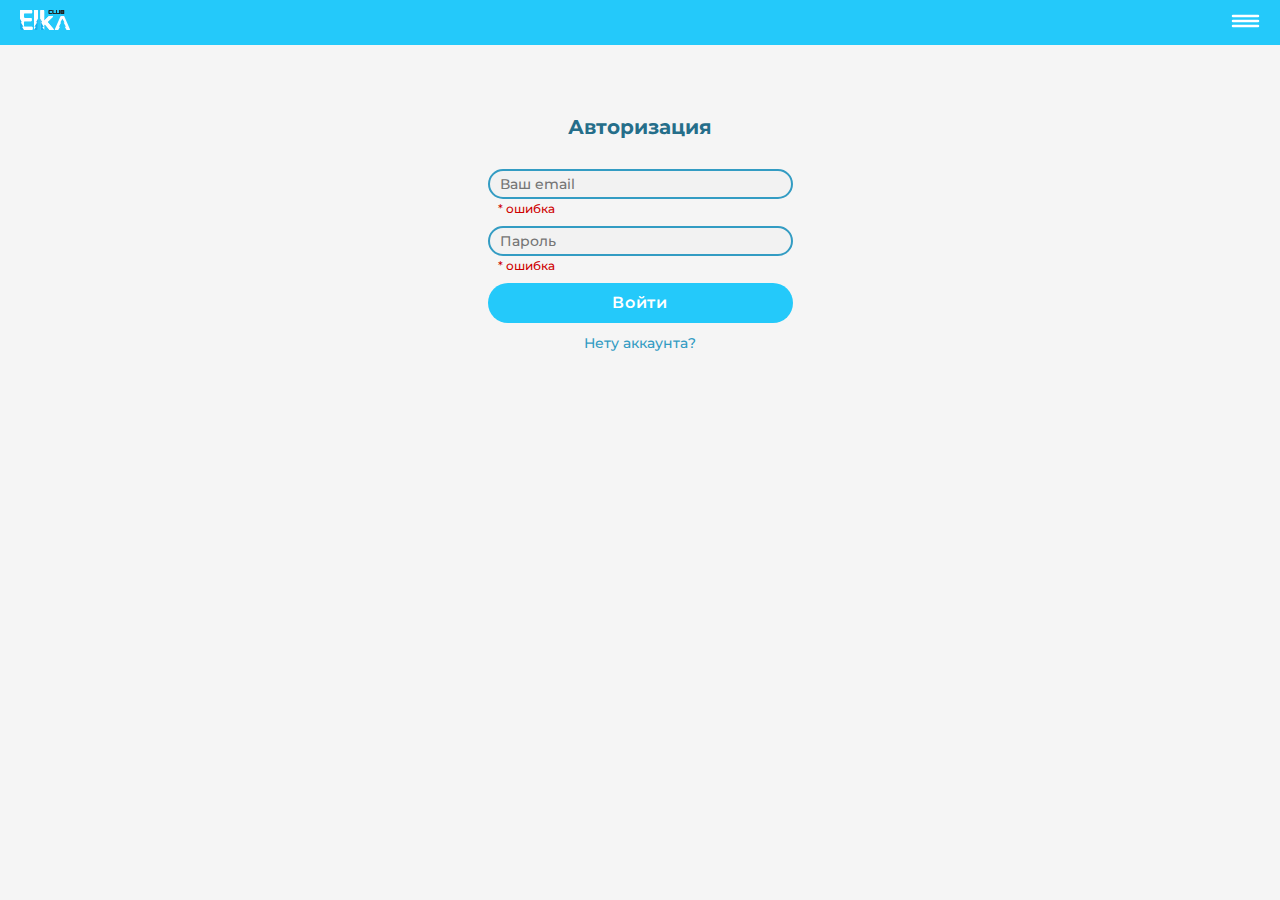
<file: auth.html>
<!DOCTYPE html>
<html lang="ru">

<head>
    <meta charset="UTF-8">
    <meta name="viewport" content="width=device-width, initial-scale=1.0">
    <title>Главная - Elka Club</title>

    <link rel="stylesheet" href="css/style.css">
</head>

<body>
    <header class="">
        <div class="wrapper">
            <div class="header">
                <a href="index.html"><img src="img/logo.svg" alt=""></a>
                <button class="burger_menu">
                    <img src="img/burger.svg" alt="">
                </button>
            </div>
        </div>
    </header>
    <div class="burger_menu_content">
        <div class="burger_header">
            <a href="index.html"><img src="img/logo_circle.svg" alt=""></a>
            <div class="button_burger">
                <button class="filter">
                    <img src="img/search.svg" alt="">
                </button>
                <button class="close_burger">
                    <img src="img/close_burger.svg" alt="">
                </button>
            </div>
        </div>
        <ul>
            <li><a class="add_link" href="#">Подать объявление</a></li>
            <li><a href="lk.html">Аккаунт</a></li>
            <li><a href="#">Мои объявления</a></li>
            <li><a href="#">Настройки</a></li>
            <li><a href="#">Тех.поддержка</a></li>
            <li><a href="#">Выход</a></li>
        </ul>
    </div>
    <section class="height_section" id="registration">
        <div class="wrapper">
            <div class="form_page">
                <form action="" id="registration">
                    <h1>Авторизация</h1>
                    <input type="email" placeholder="Ваш email">
                    <div class="error">* ошибка</div>
                    <input type="password" placeholder="Пароль">
                    <div class="error">* ошибка</div>

                    <button>Войти</button>
                    <a href="registration.html" class="accoutn_link">Нету аккаунта?</a>
                </form>
            </div>
        </div>
    </section>


    <script src="js/header_index.js"></script>
    <script src="js/burger.js"></script>
</body>

</html>
</file>
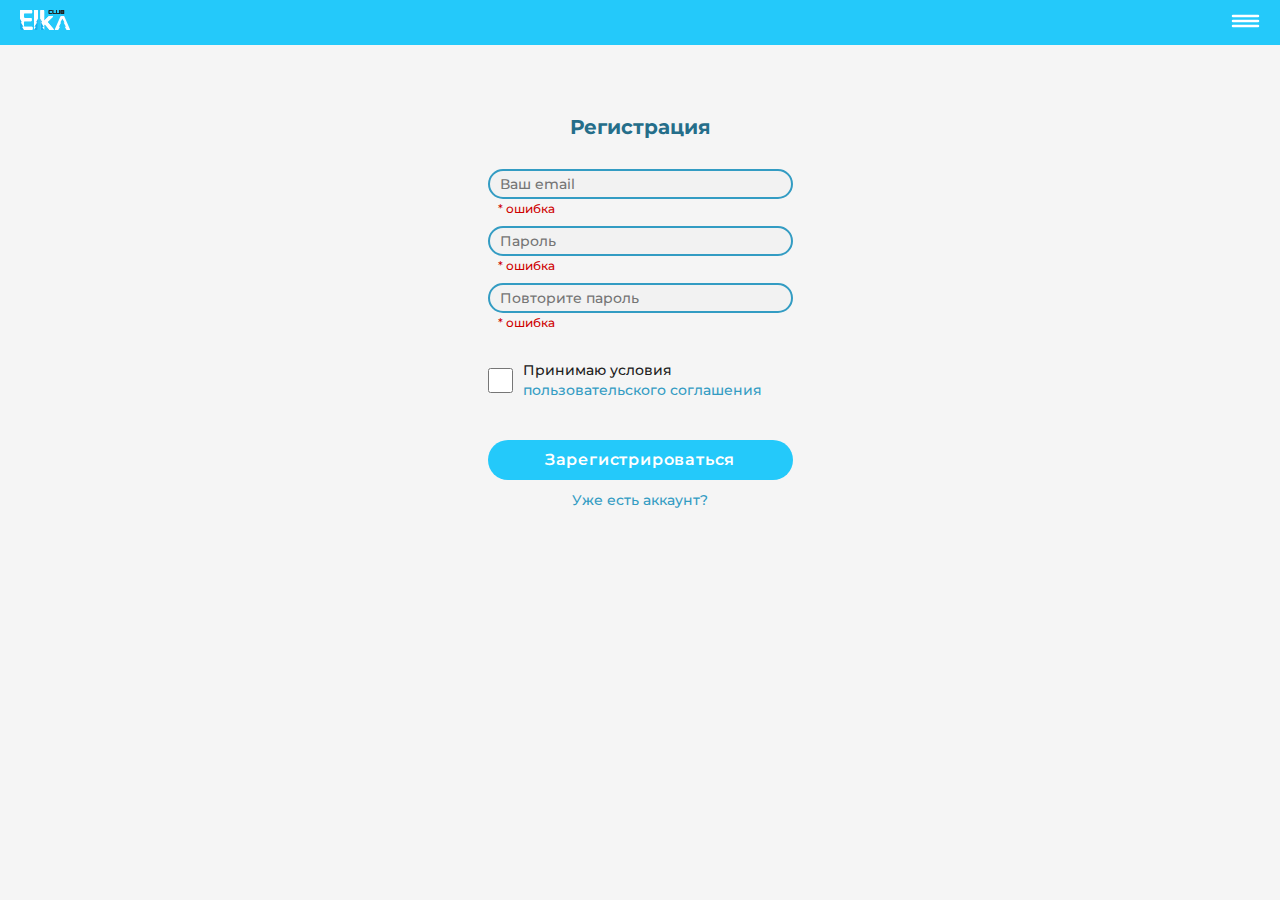
<file: registration.html>
<!DOCTYPE html>
<html lang="ru">

<head>
    <meta charset="UTF-8">
    <meta name="viewport" content="width=device-width, initial-scale=1.0">
    <title>Главная - Elka Club</title>

    <link rel="stylesheet" href="css/style.css">
</head>

<body>
    <header class="">
        <div class="wrapper">
            <div class="header">
                <a href="index.html"><img src="img/logo.svg" alt=""></a>
                <button class="burger_menu">
                    <img src="img/burger.svg" alt="">
                </button>
            </div>
        </div>
    </header>
    <div class="burger_menu_content">
        <div class="burger_header">
            <a href="index.html"><img src="img/logo_circle.svg" alt=""></a>
            <div class="button_burger">
                <button class="filter">
                    <img src="img/search.svg" alt="">
                </button>
                <button class="close_burger">
                    <img src="img/close_burger.svg" alt="">
                </button>
            </div>
        </div>
        <ul>
            <li><a class="add_link" href="#">Подать объявление</a></li>
            <li><a href="lk.html">Аккаунт</a></li>
            <li><a href="#">Мои объявления</a></li>
            <li><a href="#">Настройки</a></li>
            <li><a href="#">Тех.поддержка</a></li>
            <li><a href="#">Выход</a></li>
        </ul>
    </div>
    <section class="height_section" id="registration">
        <div class="wrapper">
            <div class="form_page">
                <form action="" id="registration">
                    <h1>Регистрация</h1>
                    <input type="email" placeholder="Ваш email">
                    <div class="error">* ошибка</div>
                    <input type="password" placeholder="Пароль">
                    <div class="error">* ошибка</div>
                    <input type="password" placeholder="Повторите пароль">
                    <div class="error">* ошибка</div>

                    <div class="checkbox_box">
                        <input type="checkbox" name="" id="">
                        <p>Принимаю условия <br> <a href="">пользовательского соглашения</a></p>
                    </div>
                    <button>Зарегистрироваться</button>
                    <a href="auth.html" class="accoutn_link">Уже есть аккаунт?</a>
                </form>
            </div>
        </div>
    </section>


    <script src="js/header_index.js"></script>
    <script src="js/burger.js"></script>
</body>

</html>
</file>
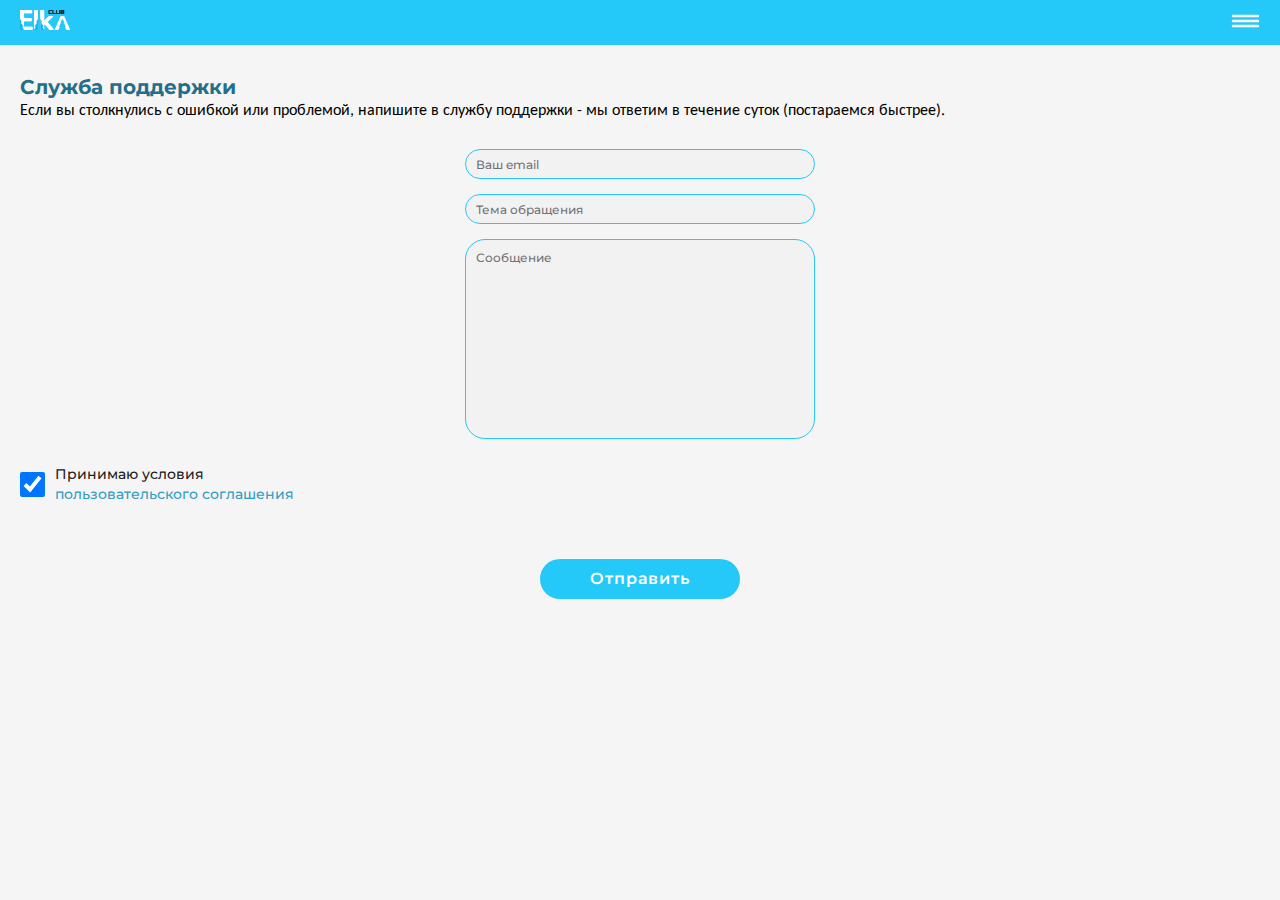
<file: support.html>
<!DOCTYPE html>
<html lang="ru">

<head>
    <meta charset="UTF-8">
    <meta name="viewport" content="width=device-width, initial-scale=1.0">
    <title>Главная - Elka Club</title>

    <link rel="stylesheet" href="css/style.css">
</head>

<body>
    <header class="">
        <div class="wrapper">
            <div class="header">
                <a href="index.html"><img src="img/logo.svg" alt=""></a>
                <button class="burger_menu">
                    <img src="img/burger.svg" alt="">
                </button>
            </div>
        </div>
    </header>
    <div class="burger_menu_content">
        <div class="burger_header">
            <a href="index.html"><img src="img/logo_circle.svg" alt=""></a>
            <div class="button_burger">
                <button class="filter">
                    <img src="img/search.svg" alt="">
                </button>
                <button class="close_burger">
                    <img src="img/close_burger.svg" alt="">
                </button>
            </div>
        </div>
        <ul>
            <li><a class="add_link" href="#">Подать объявление</a></li>
            <li><a href="lk.html">Аккаунт</a></li>
            <li><a href="#">Мои объявления</a></li>
            <li><a href="#">Настройки</a></li>
            <li><a href="#">Тех.поддержка</a></li>
            <li><a href="#">Выход</a></li>
        </ul>
    </div>
    <section class="height_section" id="support">
        <div class="wrapper">
            <div class="support">
                <h1>Служба поддержки</h1>
                <p>Если вы столкнулись с ошибкой или проблемой, напишите в службу поддержки - мы ответим в течение суток (постараемся быстрее). </p>
                <form class="support_form">
                    <input type="email" placeholder="Ваш email">
                    <input type="text" placeholder="Тема обращения">


                    <textarea placeholder="Сообщение" name="" id=""></textarea>
                    <div class="checkbox_box">
                        <input type="checkbox" name="" id="" checked>
                        <p>Принимаю условия <br> <a href="">пользовательского соглашения</a></p>
                    </div>
                    <button class="save_btn">Отправить</button>
                </form>

            </div>
        </div>
    </section>


    <script src="js/header_index.js"></script>
    <script src="js/burger.js"></script>
</body>

</html>
</file>
<file: css/style.css>
@import url('https://fonts.googleapis.com/css2?family=Carlito:ital,wght@0,400;0,700;1,400;1,700&display=swap');

/* font-family: "Carlito", serif; */

@import url('https://fonts.googleapis.com/css2?family=Amaranth:ital,wght@0,400;0,700;1,400;1,700&display=swap');

/* font-family: "Amaranth", serif; */

@import url('https://fonts.googleapis.com/css2?family=Arsenal+SC:ital,wght@0,400;0,700;1,400;1,700&display=swap');

/* font-family: "Arsenal SC", serif; */

@import url('https://fonts.googleapis.com/css2?family=Alexandria:wght@100..900&display=swap');

/* font-family: "Alexandria", serif; */

@import url('https://fonts.googleapis.com/css2?family=Montserrat:ital,wght@0,100..900;1,100..900&display=swap');
* {
    padding: 0;
    margin: 0;
    box-sizing: border-box;
    list-style: none;
    outline: none;
    background: none;
    border: none;
    text-decoration: none;
}

button {
    cursor: pointer;
}

body {
    width: 100%;
    background: #F5F5F5;
    font-family: "Carlito", serif;
}

header {
    width: 100%;
    min-height: 45px;
    max-height: 45px;
    height: 100%;
    background: #24C9FA;
    display: flex;
    align-items: center;
    justify-content: center;
    flex-direction: column;
    padding: 10px 0;
    position: fixed;
    z-index: 999;
}

.wrapper {
    width: 100%;
    padding: 0 20px;
}

.header {
    width: 100%;
    display: flex;
    align-items: center;
    justify-content: space-between;
}

.header_main {
    max-height: 160px;
}

.header_main .wrapper {
    position: fixed;
    top: 10px;
}

.swipe_header_main h1 {
    display: flex;
    flex-direction: column;
    width: 110px;
    margin: 0 auto;
    position: relative;
}

.swipe_header_main h1 .top_title {
    font-family: "Amaranth", serif;
    font-style: normal;
    font-weight: bold;
    font-size: 24px;
    line-height: 18px;
    color: #000000;
}

.swipe_header_main h1 .bottom_title {
    font-style: normal;
    font-weight: 500;
    font-size: 24px;
    line-height: 18px;
    color: #000000;
    text-align: end;
}

.swipe_header_main h3 {
    font-style: normal;
    font-weight: 700;
    font-size: 16px;
    line-height: 20px;
    /* identical to box height */
    color: #00394A;
    margin-top: 10px;
}

.swipe_header_main {
    display: flex;
    align-items: center;
    justify-content: center;
    flex-direction: column;
    position: relative;
    margin-top: 5px;
}

.link_create {
    font-family: "Montserrat", serif;
    font-style: normal;
    font-weight: 600;
    font-size: 14px;
    line-height: 17px;
    /* identical to box height */
    letter-spacing: 0.07em;
    color: #FFFFFF;
    width: 170px;
    height: 35px;
    background: #00394A;
    border-radius: 100px;
    display: flex;
    align-items: center;
    justify-content: center;
    padding: 0 4px;
    margin: 10px 0;
}

.btn_swipe {
    font-style: normal;
    font-weight: 700;
    font-size: 14px;
    line-height: 17px;
    /* identical to box height */
    letter-spacing: 0.05em;
    color: #FFFFFF;
    display: flex;
    align-items: center;
    gap: 5px;
    margin-bottom: 10px;
    animation: swipeUpDown 2s infinite ease-in-out;
}

@keyframes swipeUpDown {
    0%,
    100% {
        transform: translateY(0);
    }
    50% {
        transform: translateY(5px);
    }
}

.post {
    border-bottom: 3px solid #D9D9D9;
    padding: 6px 5px 10px 0;
}

.post-header {
    display: flex;
}

.post_header {
    width: 100%;
    display: flex;
    align-items: center;
    justify-content: space-between;
    margin-bottom: 5px;
    padding: 0 15px 0 5px;
}

.account_post {
    display: flex;
    align-items: center;
    gap: 5px;
}

.avatar {
    width: 36px;
    height: 36px;
    background: linear-gradient(0deg, #C4C4C4, #C4C4C4), url(.png);
    border-radius: 100px;
    overflow: hidden;
    object-fit: cover;
}

.avatar img {
    width: 100%;
    height: 100%;
    object-fit: cover;
    border-radius: 100px;
}

.account_info_post {
    display: flex;
    gap: 5px;
    flex-direction: column;
}

.name_post {
    font-family: "Arsenal SC", serif;
    font-style: normal;
    font-weight: 700;
    font-size: 15px;
    line-height: 15px;
    color: #000000;
}

.time_public {
    font-family: "Amaranth", serif;
    font-style: normal;
    font-weight: 400;
    font-size: 10px;
    line-height: 6px;
    color: #BCBABA;
}

.post_location {
    display: flex;
    align-items: center;
    gap: 6px;
}

.location {
    font-style: normal;
    font-weight: 700;
    font-size: 13px;
    line-height: 16px;
    color: #24C9FA;
    display: flex;
    align-items: center;
    gap: 3.5px;
    height: 19px;
    border: 1px solid #E5E4E4;
    border-radius: 10px;
    padding: 0 4px;
}

.location::before {
    content: ' ';
    display: block;
    width: 7px;
    height: 7px;
    border-radius: 50px;
    background: #82FF5C;
}

.filters {
    display: flex;
    align-items: center;
    gap: 6px;
    margin-top: -4px;
}

.settings_post {
    margin-top: -30px;
}

.content {
    font-style: normal;
    font-weight: 400;
    font-size: 17px;
    line-height: 20px;
    color: #000000;
}

.actions {
    display: inline-flex;
    align-items: center;
    gap: 57px;
    justify-content: center;
    margin-top: 6px;
    width: 100%;
}

.actions span {
    font-family: "Alexandria", serif;
    font-style: normal;
    font-weight: 400;
    font-size: 13px;
    line-height: 16px;
    /* identical to box height */
    color: #8C8C8C;
    display: flex;
    align-items: center;
    width: 62px;
    height: 19px;
    border: 1px solid #BCBABA;
    border-radius: 50px;
    justify-content: center;
}

.video-placeholder,
.image-placeholder {
    width: 100%;
    max-width: 169px;
    height: 100%;
    display: block;
    content: " ";
    background: #ddd;
    border-radius: 8px;
    margin-bottom: 12px;
}

.image-placeholder {
    height: 222px;
    float: left;
    margin-right: 3px;
    margin-bottom: 0;
}

.video-placeholder {
    max-width: 169px;
    height: 160px;
    float: left;
    margin-right: 3px;
    margin-bottom: 0;
}

.height_section {
    min-height: 100vh;
    padding-top: 45px;
    display: flex;
}

.height_section .wrapper {
    height: 100%;
}

.form_page {
    display: flex;
    justify-content: center;
    height: 100%;
    padding-top: 70px;
}

.form_page form {
    display: flex;
    flex-direction: column;
    align-items: center;
    width: 100%;
    max-width: 305px;
    position: relative;
}

.form_page form h1 {
    font-family: "Montserrat", serif;
    font-style: normal;
    font-weight: 700;
    font-size: 20px;
    line-height: 25px;
    /* identical to box height */
    color: #256E8A;
    margin-bottom: 29px;
}

.form_page form input {
    width: 100%;
    height: 30px;
    background: rgba(217, 217, 217, 0.1);
    border: 2px solid #339CC3;
    border-radius: 20px;
    padding: 0 10px;
    display: flex;
    align-items: center;
    font-family: "Montserrat", serif;
    font-size: 14px;
    font-weight: 500;
    color: #202020;
    margin-bottom: 25px;
}

.error {
    width: 100%;
    padding-left: 10px;
    margin-top: -23px;
    margin-bottom: 10px;
    font-family: 'Montserrat';
    font-style: normal;
    font-weight: 500;
    font-size: 12px;
    line-height: 15px;
    /* identical to box height */
    color: #CE0000;
}

.form_page form .checkbox_box {
    display: flex;
    align-items: center;
    gap: 10px;
    width: 100%;
    margin: 20px 0 40px;
}

.form_page form .checkbox_box input {
    width: 25px;
    height: 25px;
    margin: 0;
}

.form_page form .checkbox_box p {
    font-family: 'Montserrat';
    font-style: normal;
    font-weight: 500;
    font-size: 14px;
    line-height: 20px;
    /* or 143% */
    color: #202020;
}

.form_page form .checkbox_box p a {
    color: #339CC3;
}

.form_page form button {
    height: 40px;
    background: #24C9FA;
    border-radius: 100px;
    font-family: 'Montserrat';
    font-style: normal;
    font-weight: 600;
    font-size: 16px;
    line-height: 20px;
    /* identical to box height */
    letter-spacing: 0.05em;
    color: #FFFFFF;
    padding: 0 20px;
    width: 100%;
}

.accoutn_link {
    font-family: 'Montserrat';
    font-style: normal;
    font-weight: 500;
    font-size: 14px;
    line-height: 20px;
    /* or 143% */
    color: #339CC3;
    margin-top: 10px;
}

.burger_header {
    display: flex;
    align-items: center;
    justify-content: space-between;
    width: 100%;
    height: 50px;
    padding: 0 10px;
    border-bottom: 2px solid #E5E4E4;
}

.button_burger {
    display: flex;
    align-items: center;
    gap: 32px;
}

.burger_menu_content {
    position: fixed;
    top: -100%;
    left: 0;
    width: 100%;
    background-color: #fff;
    box-shadow: 0 4px 8px rgba(0, 0, 0, 0.2);
    transition: top 0.3s ease-in-out;
    z-index: 1000;
    display: flex;
    flex-direction: column;
    align-items: center;
    z-index: 9999;
}

.burger_menu_content ul {
    display: flex;
    align-items: center;
    flex-direction: column;
    gap: 10px;
    padding: 20px 0 30px;
}

.burger_menu_content ul li {}

.burger_menu_content ul li a {
    font-family: 'Montserrat';
    font-style: normal;
    font-weight: 500;
    font-size: 16px;
    line-height: 20px;
    /* identical to box height */
    color: #000000;
}

.burger_menu_content ul li .add_link {
    font-weight: 700;
    line-height: 24px;
    color: #256E8A;
}

.burger_menu_content.active {
    top: 0px;
    /* высота меню header */
}


/* Активное состояние меню */

.burger_menu_content.active {
    right: 0;
}


/* Запрет прокрутки */

body.no-scroll {
    overflow: hidden;
}

.burger_menu_overlay {
    position: fixed;
    top: 0;
    left: 0;
    width: 100%;
    height: 100%;
    background: rgba(0, 0, 0, 0);
    opacity: 0;
    visibility: hidden;
    transition: opacity 0.3s ease, visibility 0.3s ease;
    z-index: 999;
}


/* Активное состояние overlay */

.burger_menu_overlay.active {
    background: rgba(0, 0, 0, 0.5);
    opacity: 1;
    visibility: visible;
}

.lk {
    height: 100%;
    display: flex;
    flex-direction: column;
    justify-content: space-between;
}

.user_img {
    width: 76px;
    height: 76px;
    border-radius: 50%;
    background: #8C8C8C;
    border: 3px solid #24C9FA;
    overflow: hidden;
    margin: 0 auto;
    margin-top: 20px;
    margin-bottom: 25px;
}

.user_img img {
    width: 100%;
    height: 100%;
    object-fit: cover;
}

.user_title {
    display: flex;
    flex-direction: column;
    gap: 10px;
    margin-bottom: 40px;
}

.user_name {
    font-family: 'Montserrat';
    font-style: normal;
    font-weight: 600;
    font-size: 18px;
    line-height: 22px;
    /* identical to box height */
    color: #000000;
}

.user_info {
    font-family: 'Montserrat';
    font-style: normal;
    font-weight: 400;
    font-size: 16px;
    line-height: 20px;
    color: #00394A;
}

.user_social h4 {
    font-family: 'Montserrat';
    font-style: normal;
    font-weight: 600;
    font-size: 14px;
    line-height: 17px;
    /* identical to box height */
    color: #000000;
    margin-bottom: 15px;
}

.user_social ul {
    display: flex;
    flex-direction: column;
    gap: 10px;
}

.user_social ul li {
    display: flex;
    align-items: center;
    gap: 5px;
}

.user_social ul li img {
    width: 20px;
    height: 20px;
}

.user_social ul li a {
    font-family: 'Montserrat';
    font-style: normal;
    font-weight: 400;
    font-size: 13px;
    line-height: 16px;
    /* identical to box height */
    color: #494949;
}

.bottom_content_lk {
    display: flex;
    flex-direction: column;
    justify-content: space-between;
    align-items: center;
    gap: 15px;
    margin-top: 50px;
}

.bottom_content_lk a {
    height: 40px;
    background: #24C9FA;
    border-radius: 100px;
    font-family: 'Montserrat';
    font-style: normal;
    font-weight: 600;
    font-size: 16px;
    line-height: 20px;
    /* identical to box height */
    letter-spacing: 0.05em;
    color: #FFFFFF;
    padding: 0 20px;
    width: 100%;
    max-width: 200px;
    display: flex;
    align-items: center;
    justify-content: center;
}

.avatar_edit {
    display: flex;
    align-items: center;
    flex-direction: column;
    gap: 10px;
    margin-bottom: 30px;
}

.avatar_edit .user_img {
    margin-bottom: 0;
}

.lk_edit .user_title {
    margin-bottom: 20px;
}

.lk_edit .user_title input {
    width: 250px;
    height: 30px;
    background: rgba(217, 217, 217, 0.1);
    border: 1.5px solid #24C9FA;
    border-radius: 20px;
    padding: 0 10px;
    margin: 0 auto;
}

.lk_edit .user_title input::placeholder {
    text-align: center;
    font-family: 'Montserrat';
    font-style: normal;
    font-weight: 500;
    font-size: 12px;
    line-height: 15px;
    /* identical to box height */
    color: #727272;
}

.user_social_edit {
    display: flex;
    gap: 10px;
    flex-direction: column;
    justify-content: center;
}

.user_social_edit input {
    width: 250px;
    height: 30px;
    background: rgba(217, 217, 217, 0.1);
    border: 1.5px solid #24C9FA;
    border-radius: 20px;
    padding: 0 10px;
    margin: 0 auto;
}

.user_social_edit input::placeholder {
    text-align: center;
    font-family: 'Montserrat';
    font-style: normal;
    font-weight: 500;
    font-size: 12px;
    line-height: 15px;
    /* identical to box height */
    color: #727272;
}

.user_social_edit p {
    font-family: 'Montserrat';
    font-style: normal;
    font-weight: 500;
    font-size: 10px;
    line-height: 15px;
    /* or 150% */
    text-align: center;
    color: #339CC4;
    max-width: 305px;
    margin: 0 auto;
}

.btn_edit_avatar {
    font-family: 'Montserrat';
    font-style: normal;
    font-weight: 500;
    font-size: 14px;
    line-height: 17px;
    /* identical to box height */
    color: #339CC3;
}

.save_btn {
    height: 40px;
    background: #24C9FA;
    border-radius: 100px;
    font-family: 'Montserrat';
    font-style: normal;
    font-weight: 600;
    font-size: 16px;
    line-height: 20px;
    /* identical to box height */
    letter-spacing: 0.05em;
    color: #FFFFFF;
    padding: 0 20px;
    width: 100%;
    max-width: 200px;
    display: flex;
    align-items: center;
    justify-content: center;
    margin: 0 auto;
    margin-top: 40px;
}

.support_form {
    display: flex;
    align-items: center;
    flex-direction: column;
    gap: 15px;
}

.support_form input {
    width: 100%;
    max-width: 350px;
    height: 30px;
    background: rgba(217, 217, 217, 0.1);
    border: 1.5px solid #24C9FA;
    border-radius: 20px;
    padding: 0 10px;
}

.support_form textarea {
    resize: none;
    height: 200px;
    width: 100%;
    max-width: 350px;
    background: rgba(217, 217, 217, 0.1);
    border: 1.5px solid #24C9FA;
    border-radius: 20px;
    padding: 10px;
}

.support_form input::placeholder,
.support_form textarea::placeholder {
    /* text-align: center; */
    font-family: 'Montserrat';
    font-style: normal;
    font-weight: 500;
    font-size: 12px;
    line-height: 15px;
    /* identical to box height */
    color: #727272;
}

.support_form .checkbox_box {
    display: flex;
    align-items: center;
    gap: 10px;
    width: 100%;
    margin: 10px 0 0px;
}

.support_form .checkbox_box input {
    width: 25px;
    height: 25px;
    margin: 0;
}

.support_form .checkbox_box p {
    font-family: 'Montserrat';
    font-style: normal;
    font-weight: 500;
    font-size: 14px;
    line-height: 20px;
    /* or 143% */
    color: #202020;
    margin: 0 !important;
}

.support_form .checkbox_box p a {
    color: #339CC3;
}

.support {
    padding: 30px 0 60px;
}

.support h1 {
    font-family: "Montserrat", serif;
    font-style: normal;
    font-weight: 700;
    font-size: 20px;
    line-height: 25px;
    /* identical to box height */
    color: #256E8A;
}

.support p {
    margin-bottom: 30px;
}
</file>
